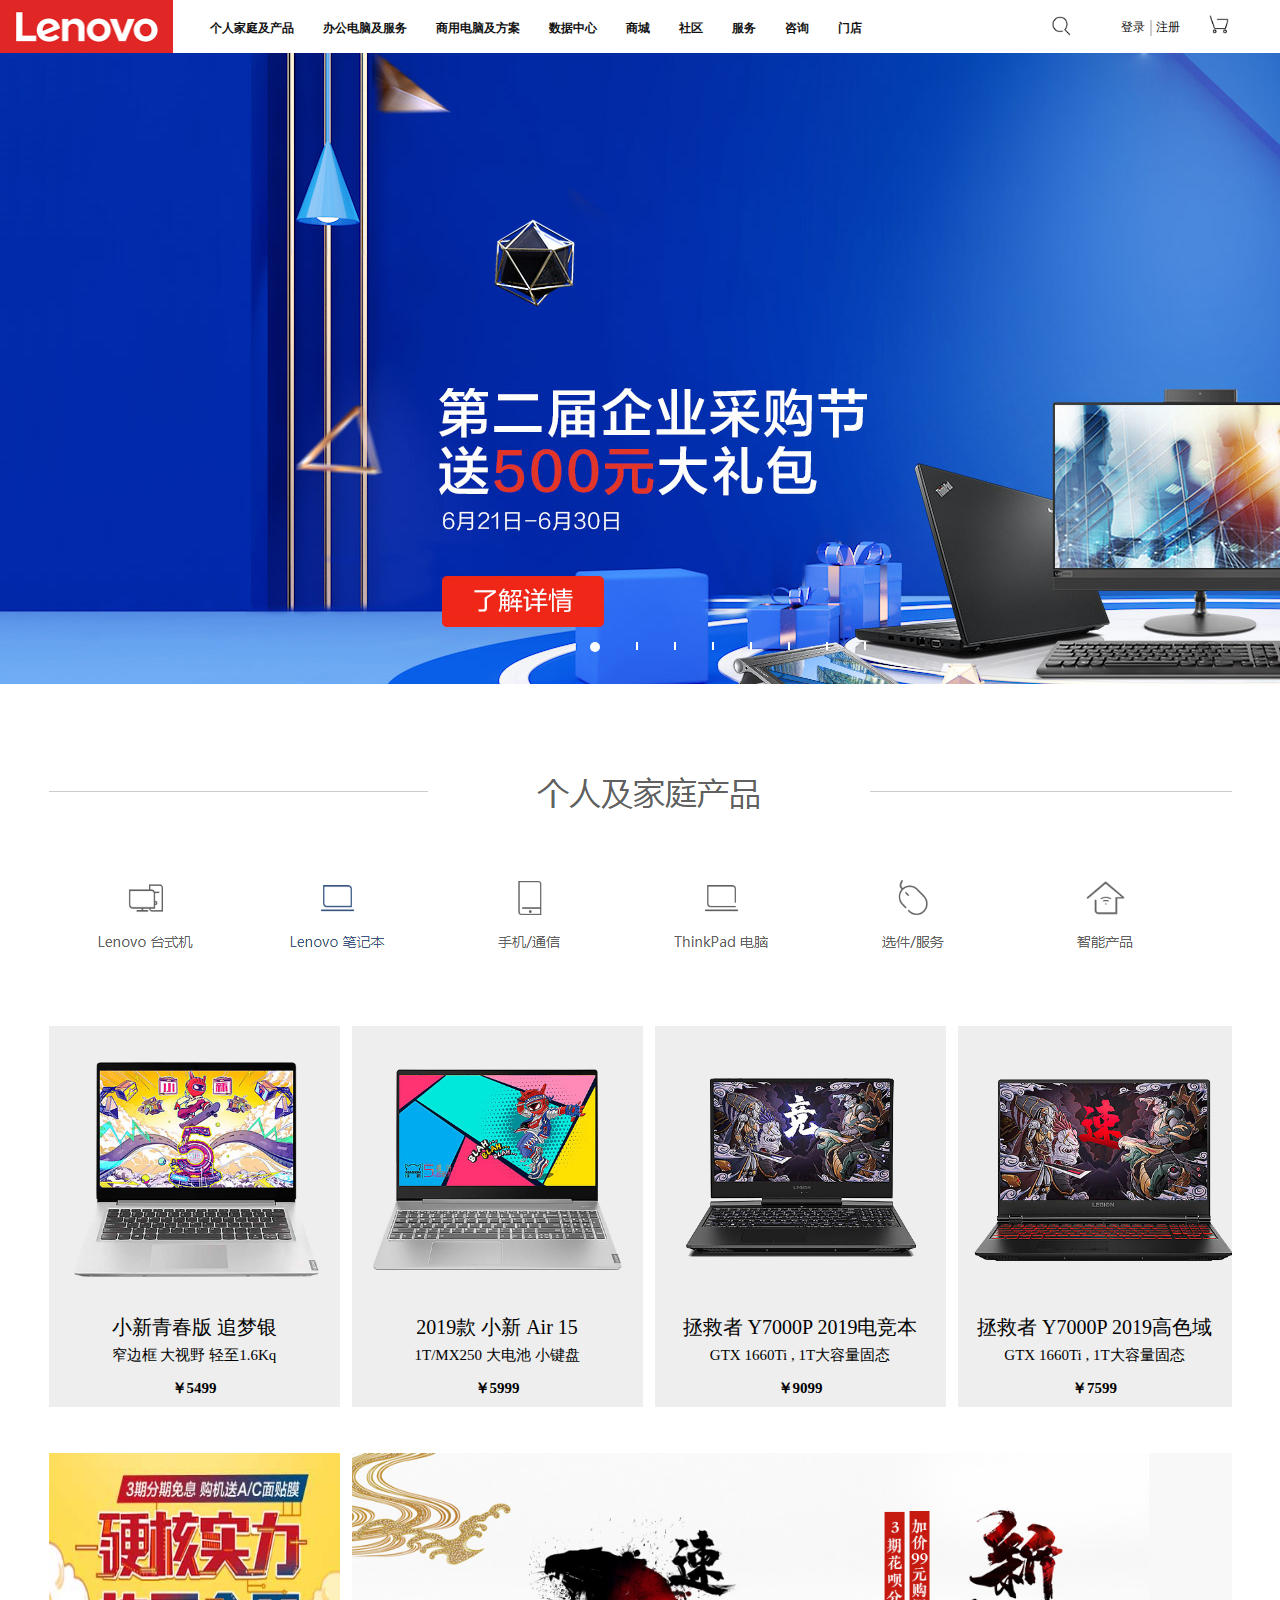
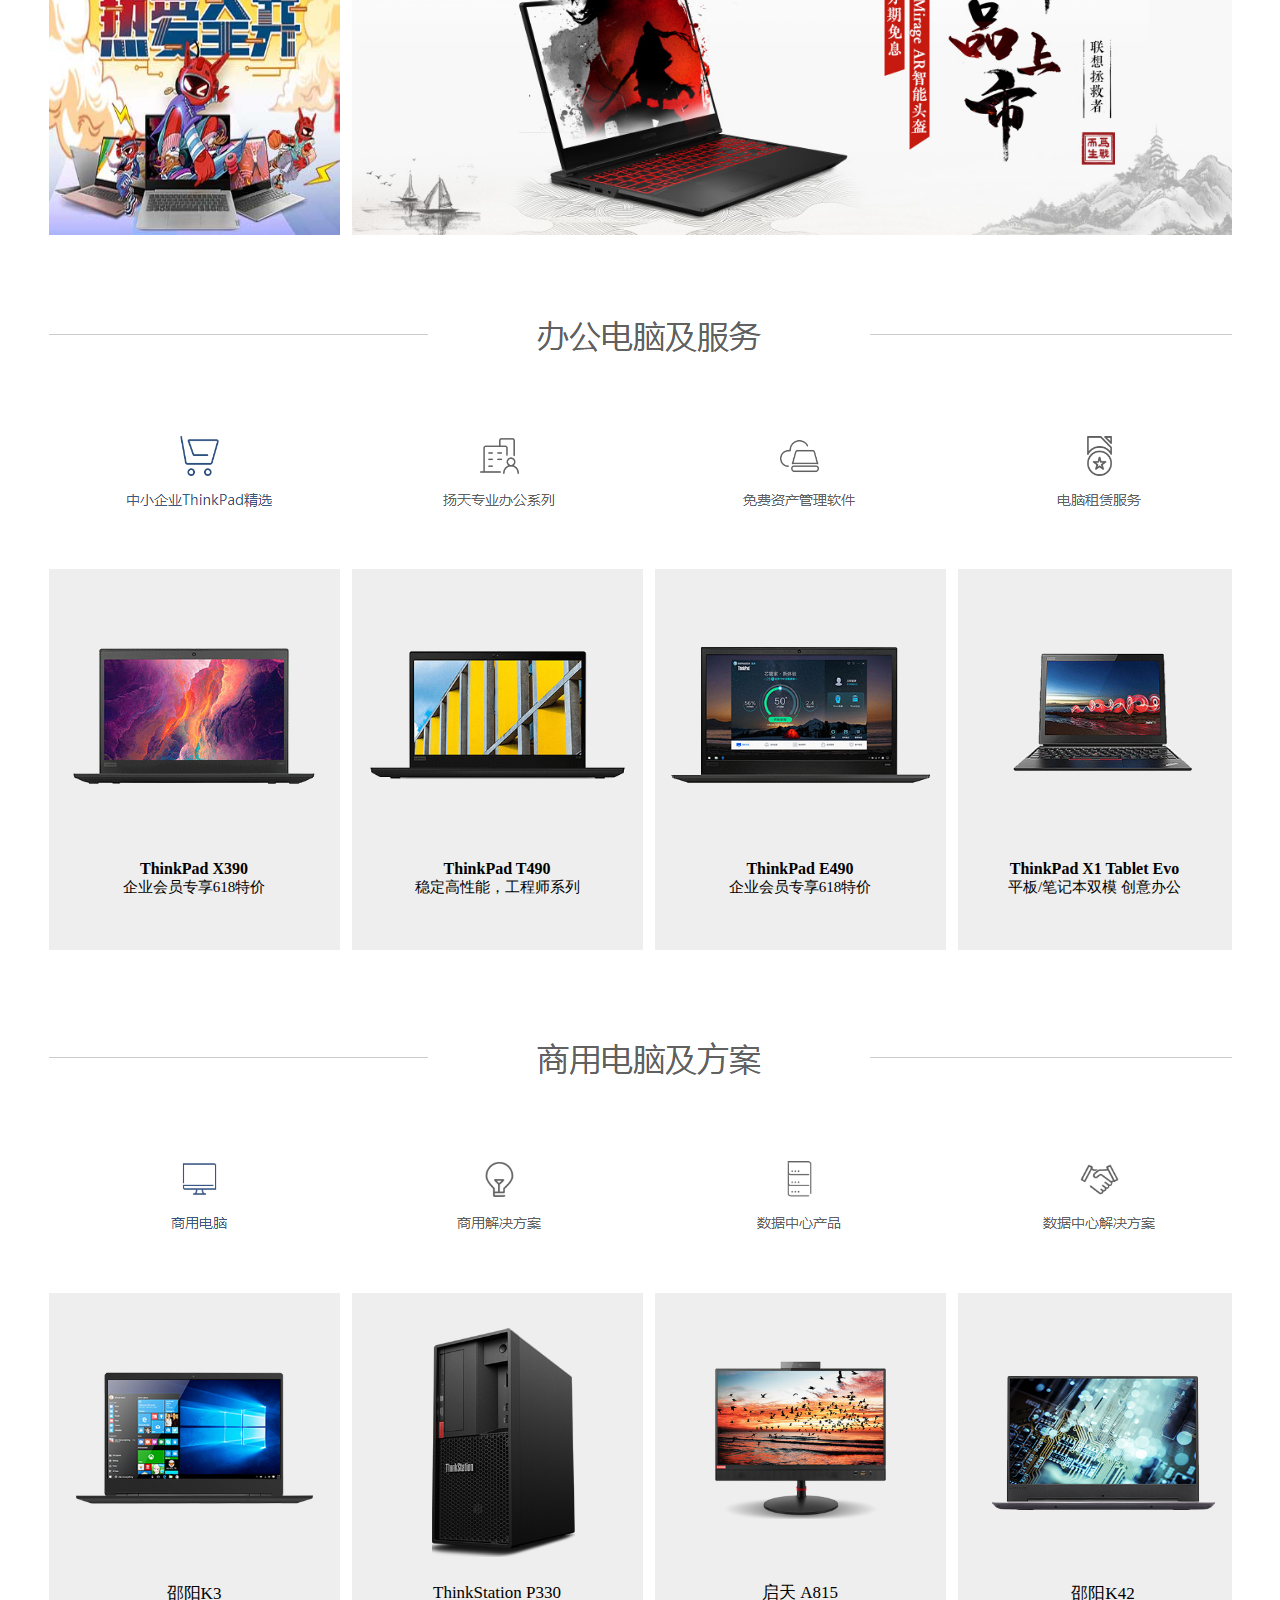
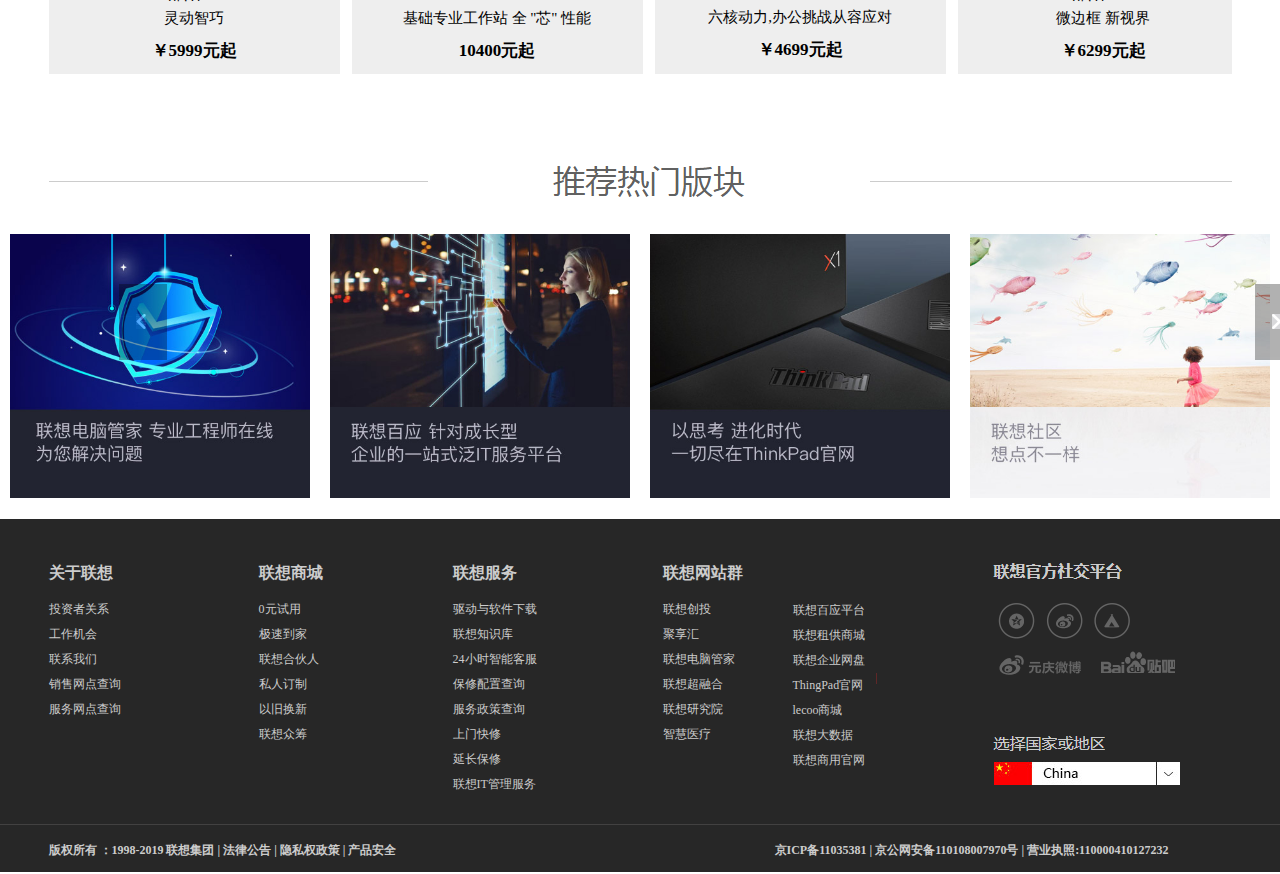
<file: index.html>
<!DOCTYPE html>
<html lang="en">
<head>
    <meta charset="UTF-8">
    <meta name="viewport" content="width=device-width, initial-scale=1.0">
    <meta http-equiv="X-UA-Compatible" content="ie=edge">
    <title>联不联想</title>
    <link rel="stylesheet" href="./css/index.css">
    <link rel="stylesheet" href="./css/reset.css">
    <script src="./js/jquery-3.4.1.min.js"></script>
    <script src="./js/animate3.js"></script>
</head>
<body>
        <!-- 导航 -->
    <div class="aa">
        <div id="nav">
            <div class="logo">
                <img src="./images/logo.png" alt="">
            </div>
            <ul class="ul1">
                <li class="li8"><a href="">个人家庭及产品</a>
                    <div class="conceal">
                            <p class="gr"><a href="">个人及家庭产品</a></p>
                            <p class="fa"><a href="">商用产品及方案</a></p>
                            <div class="conceal1">
                                    <div class="conceals">服务器</div>
                                    <div class="conceals">存储产品</div>
                                    <div class="conceals">网络设备</div>
                                    <div class="conceals">融合架构</div>
                                    <div class="conceals">服务器选件</div>
                            </div>
                            <div class="conceal2">
                                    <div class="conceals">预约保修</div>
                                    <div class="conceals">专家在线</div>
                                    <div class="conceals">资料下载</div>
                                    <div class="conceals">报修信息查询</div>
                                    <div class="conceals">服务网点查询</div>
                            </div>
                            

                    </div>
                </li>
                <li class="li8"><a href="">办公电脑及服务</a></li>
                <li class="li8"><a href="">商用电脑及方案</a></li>
                <li class="li8"><a href="">数据中心</a></li>
                <li class="li8"><a href="">商城</a></li>
                <li class="li8"><a href="">社区</a></li>
                <li class="li8"><a href="./serve.html">服务</a></li>
                <li class='li8'><a href="">咨询</a></li>
                <li><a href="">门店</a></li>
            </ul>
            <div class="navRight">
                <a href="">
                    <img src="./images/search.png" alt="" class="img1">
                </a>
                <ul class="ul2">
                    <li><a href="">登录</a></li>
                    <li><a href="">注册</a></li>
                </ul>
                <a href="">
                    <img src="./images/search2.png" alt="" class="img2">
                </a>
                
            </div>
        </div>
    </div>
    <!-- 大图 -->
    <div class="bb">
        <div class="banner"> 
            <ul>
                <li> 
                    <a href="">
                       <img src="./images/1.jpg" alt="">
                    </a>
                </li>
                <li> 
                    <a href="">
                        <img src="./images/2.jpg" alt="">
                    </a>
                </li>
                <li> 
                    <a href="">
                        <img src="./images/3.jpg" alt="">
                    </a>
                </li>
                <li> 
                    <a href="">
                        <img src="./images/4.jpg" alt="">
                    </a>
                </li>
                <li> 
                    <a href="">
                        <img src="./images/5.jpg" alt="">
                    </a>
                </li>
                <li> 
                    <a href="">
                        <img src="./images/6.jpg" alt="">
                    </a>
                </li>
                <li> 
                    <a href="">
                        <img src="./images/7.jpg" alt="">
                    </a>
                </li>
                <li> 
                    <a href="">
                        <img src="./images/8.jpg" alt="">
                    </a>
                </li>
                <li> 
                    <a href="">
                        <img src="./images/1.jpg" alt="">
                    </a>
                </li>              
            </ul>
            <div class="buttons">
                <div data-index=0 class="dot active"></div>
                <div data-index=1 class="dot"></div>
                <div data-index=2 class="dot"></div>
                <div data-index=3 class="dot"></div>
                <div data-index=4 class="dot"></div>
                <div data-index=5 class="dot"></div>
                <div data-index=6 class="dot"></div>
                <div data-index=7 class="dot"></div>
            </div>
        </div>
       
    </div>
    <div class="cc">
        <div class="banner1">
            <a href=""><img src="./images/jt.png" alt=""></a>
        </div>
    </div>
    <!-- 小新青春版 -->
    <div class="dd">
        <div class="content">
            <div class="content1">
                <dl>
                    <dt><img src="./images/dn1.png" alt=""></dt>
                    <dd>
                        <h3>小新青春版 追梦银</h3>
                        <h4>窄边框 大视野 轻至1.6Kq</h4>
                        <h5>￥5499</h5>
                    </dd>
                </dl>
            </div>
            <div class="content2">
                <dl>
                    <dt><img src="./images/dn2.png" alt=""></dt>
                    <dd>
                        <h3>2019款 小新 Air 15</h3>
                        <h4>1T/MX250 大电池 小键盘</h4>
                        <h5>￥5999</h5>
                    </dd>
                </dl>
            </div>
            <div class="content3">
                <dl>
                    <dt><img src="./images/dn3.png" alt=""></dt>
                    <dd>
                        <h3>拯救者 Y7000P 2019电竞本</h3>
                        <h4>GTX 1660Ti , 1T大容量固态</h4>
                        <h5>￥9099</h5>
                    </dd>
                </dl>
            </div>
            <div class="content4">
                <dl>
                    <dt><img src="./images/dn4.png" alt=""></dt>
                    <dd>
                        <h3>拯救者 Y7000P 2019高色域</h3>
                        <h4>GTX 1660Ti , 1T大容量固态</h4>
                        <h5>￥7599</h5>
                    </dd>
                </dl>
            </div>
        </div>
    </div>
        <!-- 笔记本 -->
    <div class="ee">
        <div class="photo">
            <div class="photo1">
                <img src="./images/banner2.png" alt="">
            </div>
            <div class="photo2">
                    <img src="./images/banner3.png" alt="">
            </div>
        </div>
    </div>
    <div class="ff">
            <div class="banner2">
                <img src="./images/bg.png" alt="">
            </div>
        </div>
        <!-- 企业会员 -->
        <div class="gg">
            <div class="wrap">
                <div class="wrap1">
                    <dl>
                        <dt><img src="./images/wrap1.png" alt=""></dt>
                        <dd>
                            <h4>ThinkPad X390</h4>
                            <h5>企业会员专享618特价</h5>
                        </dd>
                    </dl>
                </div>
                <div class="wrap2">
                    <dl>
                        <dt> <dt><img src="./images/wrap2.png" alt=""></dt></dt>
                        <dd>
                            <h4>ThinkPad T490</h4>
                            <h5>稳定高性能，工程师系列</h5>
                        </dd>
                    </dl>
                </div>
                <div class="wrap3">
                    <dl>
                        <dt> <dt><img src="./images/wrap3.png" alt=""></dt></dt>
                        <dd>
                            <h4>ThinkPad E490</h4>
                            <h5>企业会员专享618特价</h5>
                        </dd>
                    </dl>
                </div>
                <div class="wrap4">
                    <dl>
                        <dt> <dt><img src="./images/wrap4.png" alt=""></dt></dt>
                        <dd>
                            <h4>ThinkPad X1 Tablet Evo</h4>
                            <h5>平板/笔记本双模 创意办公</h5>
                        </dd>
                    </dl>
                </div>
            </div>
        </div>
        <div class="hh">
                <div class="banner3">
                    <img src="./images/sy.png" alt="">
                </div>
            </div>
            <!-- 商用电脑 -->
            <div class="jj">
                <div class="computer">
                    <div class="computer1">
                        <dl>
                            <dt><img src="./images/computer1.png" alt=""></dt>
                            <dd>
                                <h3>邵阳K3</h3>
                                <h4>灵动智巧</h4>
                                <h5>￥5999元起</h5>
                            </dd>
                        </dl>
                    </div>
                    <div class="computer2">
                        <dl>
                            <dt><img src="./images/computer2.png" alt=""></dt>
                            <dd>
                                <h3>ThinkStation P330</h3>
                                <h4>基础专业工作站 全 "芯" 性能</h4>
                                <h5>10400元起</h5>
                            </dd>
                        </dl>
                    </div>
                    <div class="computer3">
                        <dl>
                            <dt><img src="./images/computer3.png" alt=""></dt>
                            <dd>
                                <h3>启天 A815</h3>
                                <h4>六核动力,办公挑战从容应对</h4>
                                <h5>￥4699元起</h5>
                            </dd>
                        </dl>
                    </div>
                    <div class="computer4">
                        <dl>
                            <dt><img src="./images/computer4.png" alt=""></dt>
                            <dd>
                                <h3>邵阳K42</h3>
                                <h4>微边框 新视界</h4>
                                <h5>￥6299元起</h5>
                            </dd>
                        </dl>
                    </div>
                </div>
            </div>
            <div class="tj">
                <div class="banner4">
                    <img src="./images/tj.png" alt="">
                </div>
            </div>
           
            <div class="photos">
                <ul class="ul-1">
                      <li><img src="./images/11.jpg" alt=""></li>
                      <li><img src="./images/22.jpg" alt=""></li>
                      <li><img src="./images/33.jpg" alt=""></li>
                      <li><img src="./images/44.jpg" alt=""></li>
                      <li><img src="./images/55.jpg" alt=""></li>
                      <li><img src="./images/66.png" alt=""></li>
                      <li><img src="./images/77.jpg" alt=""></li>
                </ul>
                <div class="btnLeft">
                    <img src="./images/sanjiao.png" alt="">
                </div>
                <div class="btnRight">
                    <img src="./images/sanjiao2.png" alt="">
                </div>

            </div>
            <!-- 页尾 -->
            <div class="footer">
                <div class="footers">
                    <div class="footer1">
                        <div class="box1">
                            <a href="" class="a1">
                                <h5>关于联想</h5>
                                <p>投资者关系<br>
                                    工作机会<br>
                                    联系我们<br>
                                    销售网点查询<br>
                                    服务网点查询<br>  
                                </p>
                            </a>
                        </div>
                        <div class="box2">
                            <a href="" class="a1">
                                <h5>联想商城</h5>
                                <p>0元试用<br>
                                    极速到家<br>
                                    联想合伙人<br>
                                    私人订制<br>
                                    以旧换新<br>
                                    联想众筹<br>  
                                </p>
                            </a>
                        </div>
                        <div class="box3">
                            <a href="" class="a1">
                                <h5>联想服务</h5>
                                <p>驱动与软件下载<br>
                                    联想知识库<br>
                                    24小时智能客服<br>
                                    保修配置查询<br>
                                    服务政策查询<br>
                                    上门快修<br>
                                    延长保修<br>
                                    联想IT管理服务<br>  
                                </p>
                            </a>
                        </div>
                        <div class="box4">
                            <a href="" class="a1">
                                <h5>联想网站群</h5>
                                <p>联想创投<br>
                                    聚享汇<br>
                                    联想电脑管家<br>
                                    联想超融合<br>
                                    联想研究院<br>
                                    智慧医疗<br>  
                                </p>
                            </a>
                        </div>
                        <div class="box5">
                                <a href="" class="a1">
                                        <p>联想百应平台<br>
                                            联想租供商城<br>
                                            联想企业网盘<br>
                                            ThingPad官网<br>
                                            lecoo商城<br>
                                            联想大数据<br>
                                            联想商用官网<br>  
                                        </p>
                                    </a>
                        </div>
                    </div>
                    <div class="footer2">
                        <img src="./images/lx.png" alt="">
                    </div>
                </div>
            </div>
            <div class="kk">
                <div class="end">
                    <div class="end1">
                        <span>版权所有 ：1998-2019 联想集团 | 法律公告 | 隐私权政策 | 产品安全</span>
                    </div>
                    <div class="end2">
                        <span>京ICP备11035381 | 京公网安备110108007970号 | 营业执照:110000410127232</span>
                    </div>
                </div>
            </div>
            <script>
                var index = 0;
                var timer;
                var boxEle = _('.bb .banner ul');
                var dots = __('.buttons .dot');
                console.log(dots);
                var play = () => {
                    index++
                    if (index > 8) {
                        index = 1;
                        boxEle.style.left = 0;
                    }

                    animate(boxEle, { left: index * -1920 }, () => {
                        setTimeout(play, 1000);
                    });
                    var i = 0,
                    l = dots.length;
                    for (; i < l; i++) {
                        removeClass(dots[i], 'active');
                    }
                    addClass(dots[index % 8], 'active');
                };
                timer = setTimeout(play, 1000);
                boxEle.onmouseover=function(){
                    clearTimeout(timer);
                }
                // let i=0,
                // l=dots.length;
                // for(;i<l;i++){
                //     dots[i].onclick=function(){
                //         for(var j = 0, len = dots.length; j < l; j++){
                //             dots[j].classList.remove('active');
                //         }
                //         this.classList.add('active');
                //         var index = this.dataset.index;
                //         var target = index * -1920;
                //         console.log(target);
                //         animate(boxEle,{left:  target});
                       
                //     }
                // };

               
                var li = __('.aa #nav .ul1 li')[0];
                var conceal = _('.conceal');
                var conceal1 = _('.conceal1');
                var conceal2 = _('.conceal2');
                li.onmouseover=function(){
                    conceal.style.display='block';
                    conceal.style.position='fixed';
                };
                li.onmouseout=function(){
                    conceal.style.display='none';
                };
                var gr = _('#nav .ul1 li .conceal .gr');
                var fa = _('#nav .ul1 li .conceal .fa');
                gr.onmouseover=function(){
                    conceal1.style.display='block';
                    conceal2.style.display='none';
                };
                fa.onmouseover=function(){
                    conceal1.style.display='none';
                    conceal2.style.display='block';
                };
                var ul=_('.photos .ul-1');
                var btnLeft = _('.photos .btnLeft');
                var btnRight = _('.photos .btnRight');
                var photo = _('.photos');
            btnLeft.onclick=function(){
                var step=parseInt(getComputedStyle(ul).left);
                if(step < 0){
                    step +=150;
                    ul.style.left=step+'px';   
                }
                          
            };
            btnRight.onclick=function(){
                var step = parseInt(getComputedStyle(ul).left);
                var a = parseInt(getComputedStyle(ul).width);
                var b = parseInt(getComputedStyle(photo).width);
                if(step > -800){
                    step +=-150;
                    ul.style.left=step+'px';
                };
            };
            </script>
            
</body>
</html>
</file>
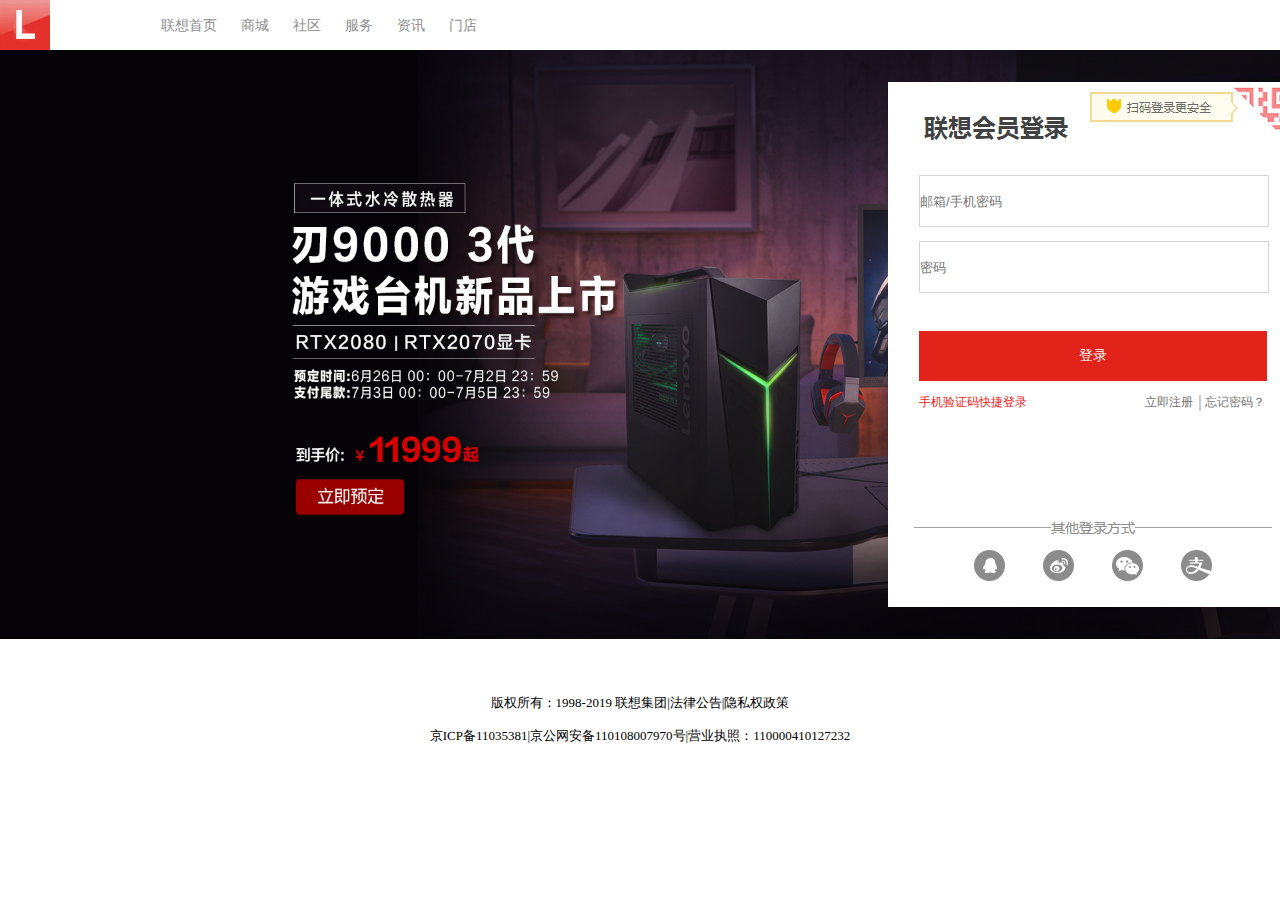
<file: login.html>
<!DOCTYPE html>
<html lang="en">
<head>
    <meta charset="UTF-8">
    <meta name="viewport" content="width=device-width, initial-scale=1.0">
    <meta http-equiv="X-UA-Compatible" content="ie=edge">
    <title>登录</title>
    <link rel="stylesheet" href="./css/login.css">
    <link rel="stylesheet" href="./css/reset.css">
</head>
<body>
     <!-- 头部 -->
     <div class="aa">
        <div class="header">
            <div class="logo">
                <a href="./index.html">
                    <img src="./images/logo2.png" alt="">
                </a>
            </div>
            <div class="header1">
                <li><a href="">联想首页</a></li>
                <li><a href="">商城</a></li>
                <li><a href="">社区</a></li>
                <li><a href="">服务</a></li>
                <li><a href="">资讯</a></li>
                <li><a href="">门店</a></li>
            </div>
            <div class="header2">
                <img src="./images/logo1.png" alt="">
            </div>
        </div>
    </div>
    <!-- 登录+大图 -->
    <div class="login">
        <div class="banner">
           <a href="">
               <img src="./images/3.jpg" alt="">
           </a>
        </div>
        <div class="login-lu">
            <div class="photo">
                <img src="./images/login.png" alt="">
            </div>
            <div class="users">
                <input type="text" required placeholder="邮箱/手机密码">
            </div>
            <div class="psd">
                <input type="password" required placeholder="密码">
            </div>
            <a href="" class="submit">登录</a>
            <div class="login-k">
                <a href="" class="a1">手机验证码快捷登录</a>
                <div class="box">
                    <p class="p1">
                        <a href="">立即注册</a>
                    </p>
                    <p class="p2">
                        <a href="">忘记密码？</a>
                    </p>
                </div>
            </div>
            <div class="other">
                    <img src="./images/other.png" alt="">
            </div>
        </div>
    </div>
    <!-- 页脚 -->
    <div class="footer">
            <h3>版权所有：1998-2019 联想集团|法律公告|隐私权政策</h3>
            <h4>京ICP备11035381|京公网安备110108007970号|营业执照：110000410127232</h4>
    </div>
    
</body>
</html>
</file>
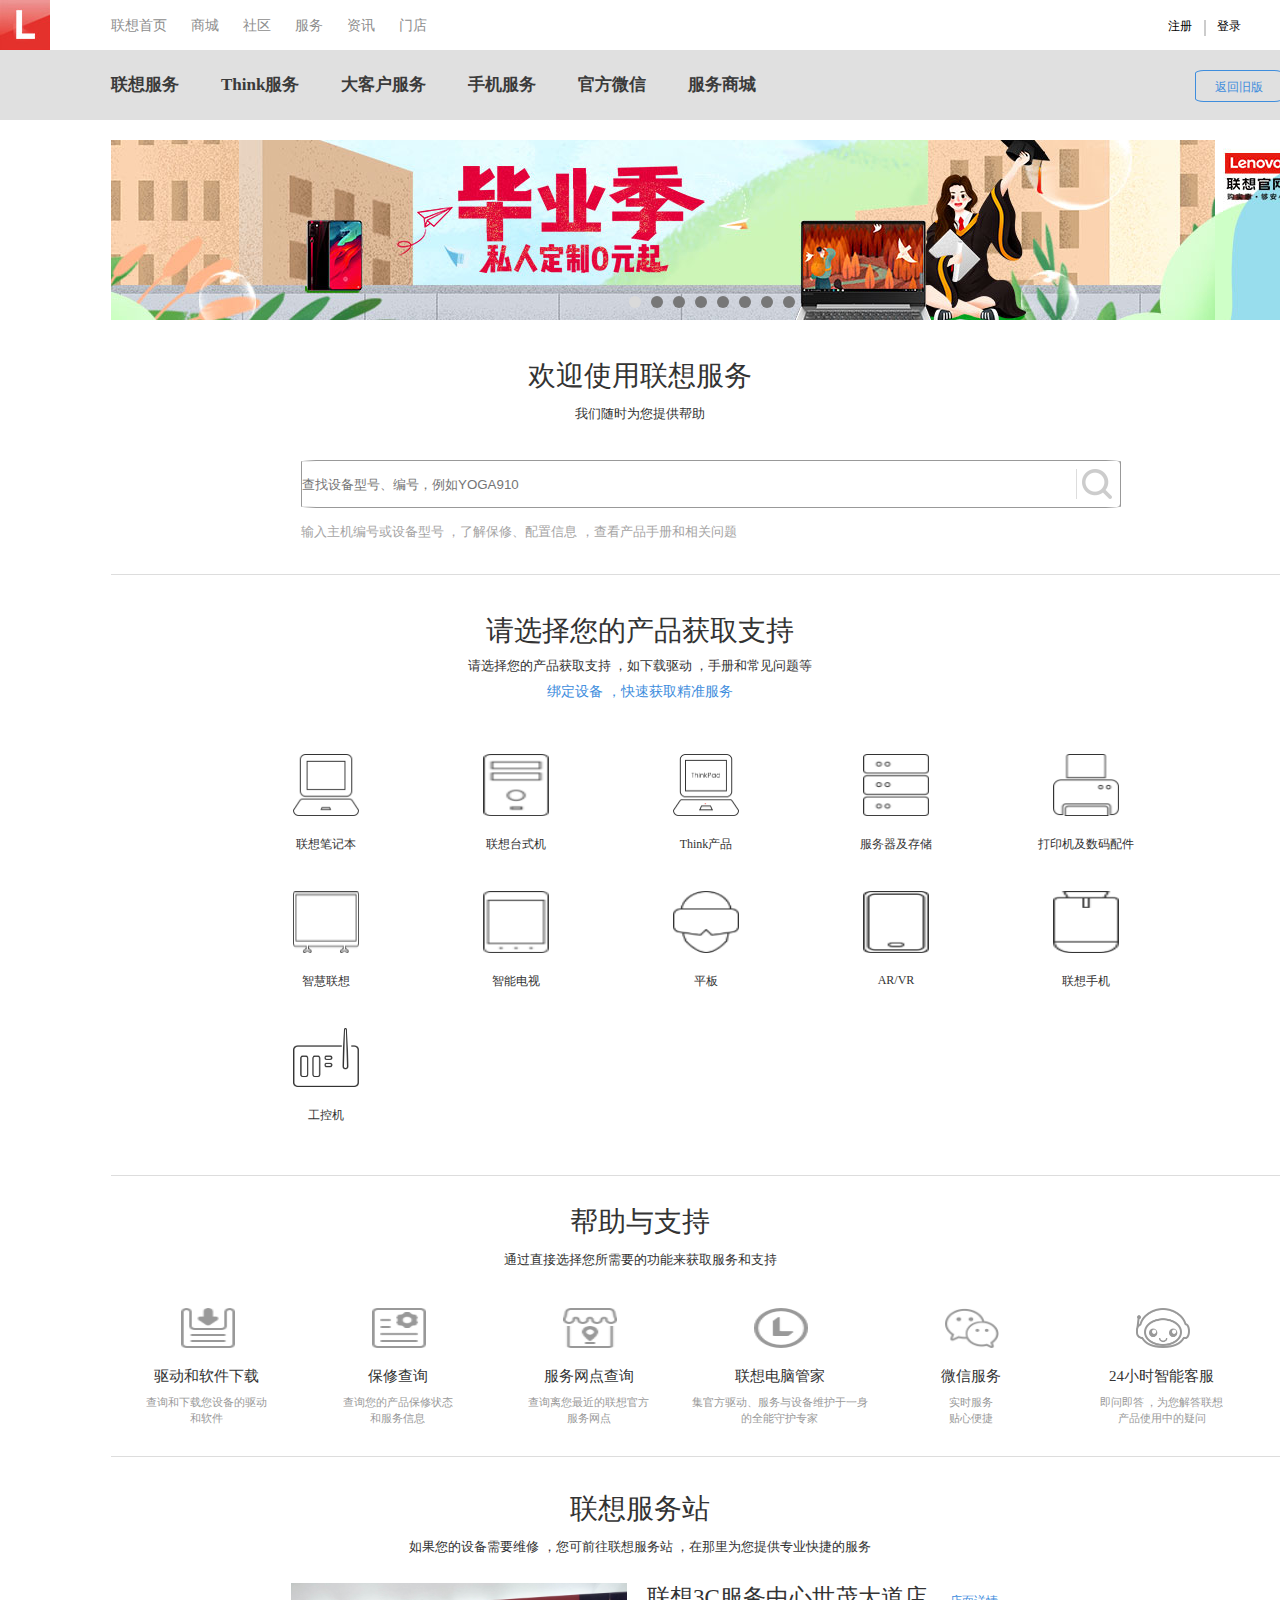
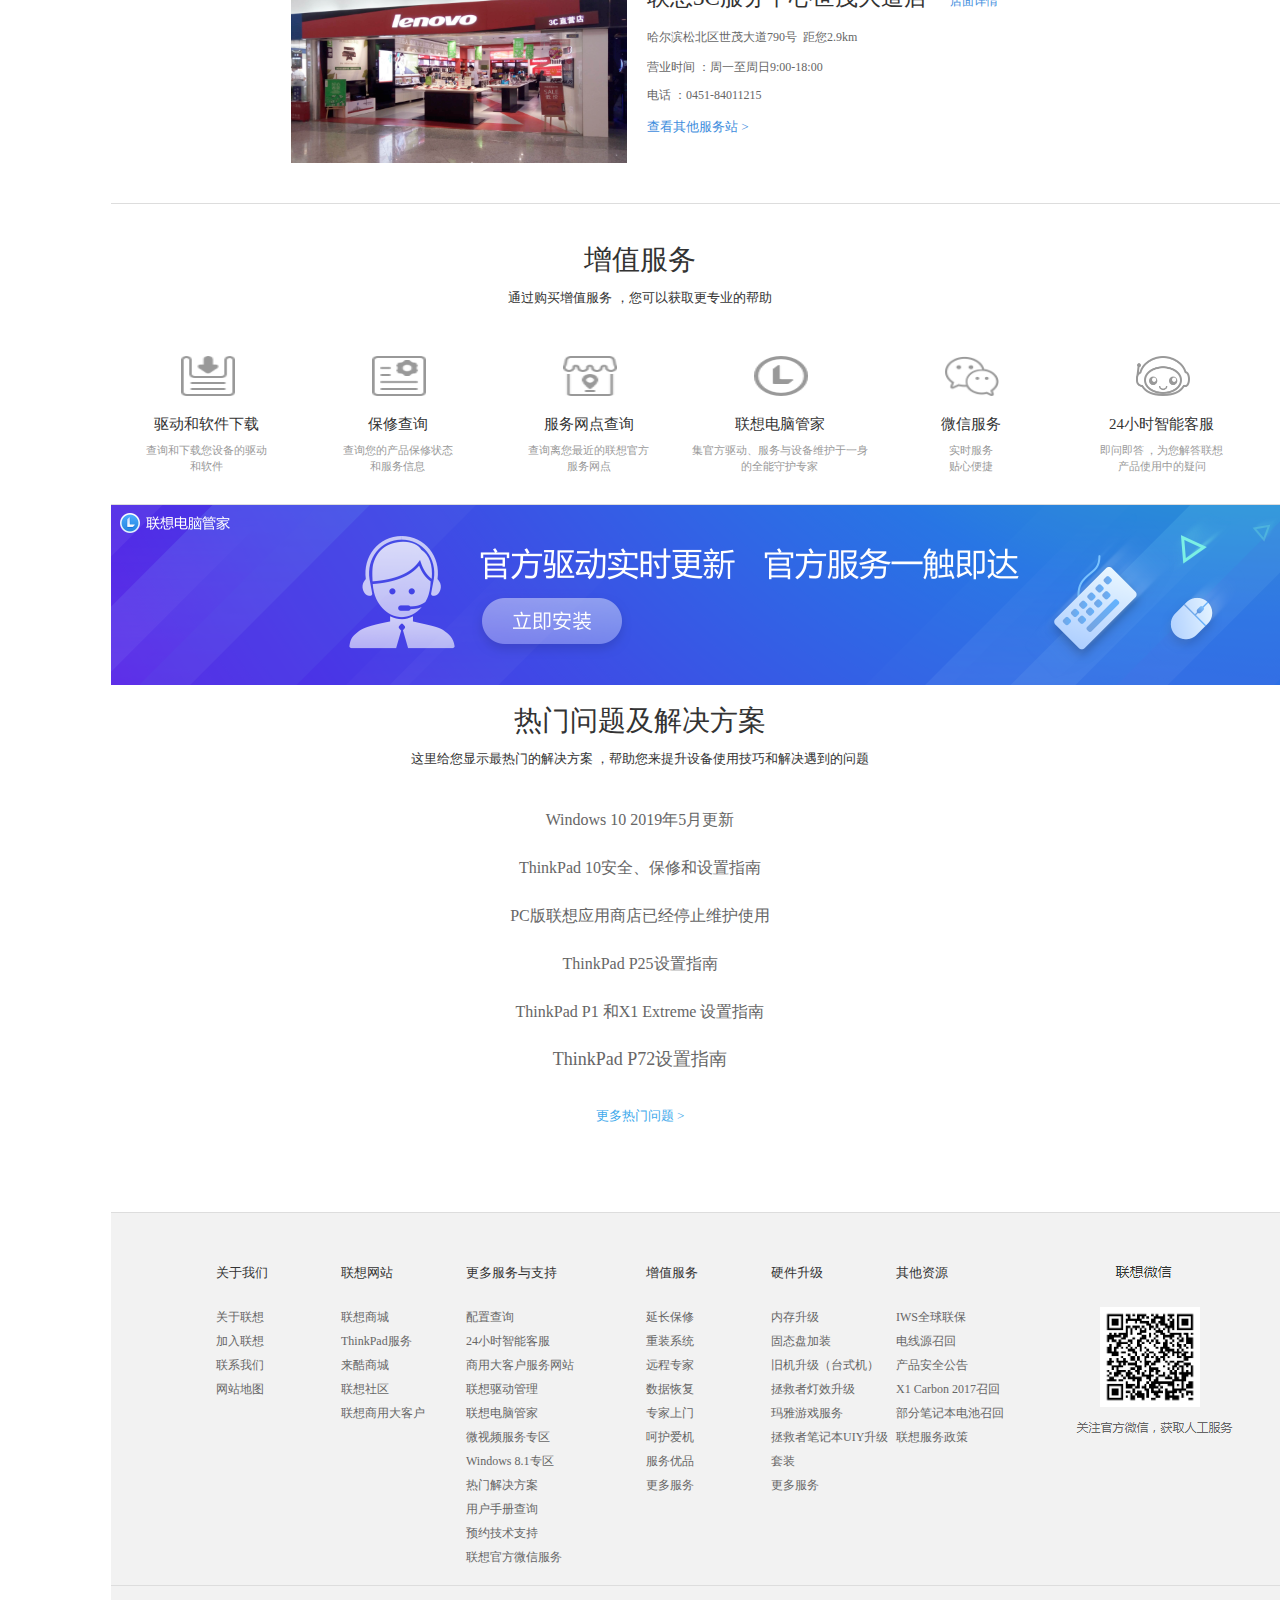
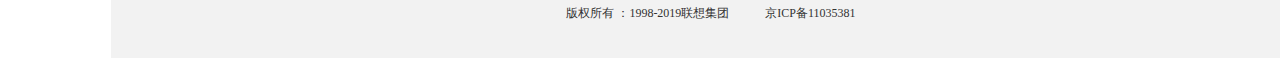
<file: serve.html>
<!DOCTYPE html>
<html lang="en">
<head>
    <meta charset="UTF-8">
    <meta name="viewport" content="width=device-width, initial-scale=1.0">
    <meta http-equiv="X-UA-Compatible" content="ie=edge">
    <title>联想售后服务</title>
    <link rel="stylesheet" href="./css/serve.css">
    <link rel="stylesheet" href="./css/reset.css">
    <script src="./js/animate3.js"></script>
</head>
<body>
    <!-- 头部 -->
    <div class="aa">
        <div class="header">
                    <div class="logo">
                        <a href="./index.html">
                                <img src="./images/logo2.png" alt="">
                        </a>
                    </div>
                    <div class="header1">
                        <li><a href="">联想首页</a></li>
                        <li><a href="">商城</a></li>
                        <li><a href="">社区</a></li>
                        <li><a href="">服务</a></li>
                        <li><a href="">资讯</a></li>
                        <li><a href="">门店</a></li>
                    </div>
                    <div class="header2">
                        <li><a href="">注册</a></li>
                        <li><a href="">登录</a></li>
                        <img src="./images/logo1.png" alt="">
                    </div>
        </div>
    </div>
    <!-- 导航 -->
    <div class="bb">
        <div class="nav">
            <div class="navLeft">
                <li><a href="">联想服务</a></li>
                <li><a href="">Think服务</a></li>
                <li><a href="">大客户服务</a></li>
                <li><a href="">手机服务</a></li>
                <li><a href="">官方微信</a></li>
                <li><a href="">服务商城</a></li>
            </div>
            <div class="navRight">
                <h4>
                    <a href="">返回旧版</a>
                </h4>
            </div>
        </div>
    </div>
 
    <!-- 轮播图 -->
    <div class="cc">
        <div class="banner">
            <ul class="list">
                <li>
                    <a href="">
                        <img src="./images/s1.jpg" alt="">
                    </a>
                </li>
                <li>
                    <a href="">
                        <img src="./images/s2.jpg" alt="">
                    </a>
                </li>
                <li>
                    <a href="">
                        <img src="./images/s3.jpg" alt="">
                    </a>
                </li>
                <li>
                    <a href="">
                        <img src="./images/s4.jpg" alt="">
                    </a>
                </li>
                <li>
                    <a href="">
                        <img src="./images/s5.jpg" alt="">
                    </a>
                </li>
                <li>
                    <a href="">
                        <img src="./images/s6.jpg" alt="">
                    </a>
                </li>
                <li>
                    <a href="">
                        <img src="./images/s7.jpg" alt="">
                    </a>
                </li>
                <li>
                    <a href="">
                        <img src="./images/s8.jpg" alt="">
                    </a>
                </li>
                <li>
                    <a href="">
                        <img src="./images/s1.jpg" alt="">
                    </a>
                </li>
            </ul>
            <div class="buttons">
                    <div data-index=0 class="dot active"></div>
                    <div data-index=1 class="dot"></div>
                    <div data-index=2 class="dot"></div>
                    <div data-index=3 class="dot"></div>
                    <div data-index=4 class="dot"></div>
                    <div data-index=5 class="dot"></div>
                    <div data-index=6 class="dot"></div>
                    <div data-index=7 class="dot"></div>
                </div>
        </div>
    </div>
    <!-- 欢迎使用联想服务 -->
    <div class="dd">
            <h2>欢迎使用联想服务</h2>
            <span>我们随时为您提供帮助</span>
    </div>
    <div class="int">
        <div class="int1">
                <input type="text" placeholder="查找设备型号、编号，例如YOGA910">
                <a href=""><img src="./images/ssk.png" alt=""></a>
        </div>
        <div class="int2">
                <h3>
                    输入主机编号或设备型号 ，了解保修、配置信息 ，查看产品手册和相关问题
                </h3>
        </div>
    </div>
    <!-- 请选择您的产品获取支持 -->
    <div class="ee">
        <h2>请选择您的产品获取支持</h2>
        <h3>请选择您的产品获取支持 ，如下载驱动 ，手册和常见问题等</h3>
        <h4>
            <a href="">绑定设备 ，快速获取精准服务</a>
        </h4>
    </div>
    <!-- 盒子组合 -->
    <div class="ff">
        <div class="photo1">
            <dl>
                <a href="">
                    <dt>
                        <img src="./images/content1.png" alt="">
                    </dt>
                    <dd>联想笔记本</dd>
                </a>
            </dl>
            <dl>
                <a href="">
                    <dt>
                        <img src="./images/content2.png" alt="">
                    </dt>
                    <dd>联想台式机</dd>
                </a>
            </dl>
            <dl>
                <a href="">
                    <dt>
                        <img src="./images/content3.png" alt="">
                    </dt>
                    <dd>Think产品</dd>
                </a>
            </dl>
            <dl>
                <a href="">
                    <dt>
                        <img src="./images/content4.png" alt="">
                    </dt>
                    <dd>服务器及存储</dd>
                </a>
            </dl>
            <dl>
                <a href="">
                    <dt>
                        <img src="./images/content5.png" alt="">
                    </dt>
                    <dd>打印机及数码配件</dd>
                </a>
            </dl>

        </div>
        <div class="photo2">

                <dl>
                    <a href="">
                        <dt>
                            <img src="./images/content6.png" alt="">
                        </dt>
                        <dd>智慧联想</dd>
                    </a>
                </dl>
                <dl>
                    <a href="">
                        <dt>
                            <img src="./images/content7.png" alt="">
                        </dt>
                        <dd>智能电视</dd>
                    </a>
                </dl>
                <dl>
                    <a href="">
                        <dt>
                            <img src="./images/content8.png" alt="">
                        </dt>
                        <dd>平板</dd>
                    </a>
                </dl>
                <dl>
                    <a href="">
                        <dt>
                            <img src="./images/content9.png" alt="">
                        </dt>
                        <dd>AR/VR</dd>
                    </a>
                </dl>
                <dl>
                    <a href="">
                        <dt>
                            <img src="./images/content10.png" alt="">
                        </dt>
                        <dd>联想手机</dd>
                    </a>
                </dl>

        </div>
        <div class="photo3">
                <dl>
                    <a href="">
                        <dt>
                            <img src="./images/content11.png" alt="">
                        </dt>
                        <dd>工控机</dd>
                    </a>
                </dl>
        </div>
    </div>
    <!-- 帮助与支持 -->
    <div class="gg">
        <h2>帮助与支持</h2>
        <span>通过直接选择您所需要的功能来获取服务和支持</span>
    </div>
    <div class="hh">
        <div class="wrap">
            <a href="">
                <img src="./images/wrap-1.png" alt="">
                <h3>驱动和软件下载</h3>
                <h4>查询和下载您设备的驱动</h4>
                <h5>和软件</h5>
            </a>
        </div>
        <div class="wrap">
            <a href="">
                <img src="./images/wrap-2.png" alt="">
                <h3>保修查询</h3>
                <h4>查询您的产品保修状态</h4>
                <h5>和服务信息</h5>
            </a>
        </div>
        <div class="wrap">
            <a href="">
                <img src="./images/wrap-3.png" alt="">
                <h3>服务网点查询</h3>
                <h4>查询离您最近的联想官方</h4>
                <h5>服务网点</h5>
            </a>
        </div>
        <div class="wrap">
            <a href="">
                <img src="./images/wrap-4.png" alt="">
                <h3>联想电脑管家</h3>
                <h4>集官方驱动、服务与设备维护于一身</h4>
                <h5>的全能守护专家</h5>
            </a>
        </div>
        <div class="wrap">
            <a href="">
                <img src="./images/wrap-5.png" alt="">
                <h3>微信服务</h3>
                <h4>实时服务</h4>
                <h5>贴心便捷</h5>
            </a>
        </div>
        <div class="wrap">
            <a href="">
                <img src="./images/wrap-6.png" alt="">
                <h3>24小时智能客服</h3>
                <h4>即问即答 ，为您解答联想</h4>
                <h5>产品使用中的疑问</h5>
            </a>
        </div>
    </div>
    <!-- 联想服务站 -->
    <div class="ii">
        <h2>联想服务站</h2>
        <span>如果您的设备需要维修 ，您可前往联想服务站 ，在那里为您提供专业快捷的服务</span>
    </div>
    <div class="jj">
        <div class="count1">
            <img src="./images/count.png" alt="">
        </div>
        <div class="count2">
            <h2>
                联想3C服务中心世茂大道店 &nbsp;&nbsp;
                <a href="">店面详情</a>
            </h2>
            <h3>哈尔滨松北区世茂大道790号 &nbsp;距您2.9km</h3>
            <h4>营业时间 ：周一至周日9:00-18:00</h4>
            <h5>电话 ：0451-84011215</h5>
            <h6>
                <a href="">查看其他服务站 ></a>
            </h6>    
        </div>
    </div>
    <!-- 增值服务 -->
    <div class="kk">
        <h2>增值服务</h2>
        <span>通过购买增值服务 ，您可以获取更专业的帮助</span>
    </div>
    <!-- 远程服务 -->
    <div class="hh">
        <div class="wrap">
            <a href="">
                <img src="./images/wrap-1.png" alt="">
                <h3>驱动和软件下载</h3>
                <h4>查询和下载您设备的驱动</h4>
                <h5>和软件</h5>
            </a>
        </div>
        <div class="wrap">
            <a href="">
                <img src="./images/wrap-2.png" alt="">
                <h3>保修查询</h3>
                <h4>查询您的产品保修状态</h4>
                <h5>和服务信息</h5>
            </a>
        </div>
        <div class="wrap">
            <a href="">
                <img src="./images/wrap-3.png" alt="">
                <h3>服务网点查询</h3>
                <h4>查询离您最近的联想官方</h4>
                <h5>服务网点</h5>
            </a>
        </div>
        <div class="wrap">
            <a href="">
                <img src="./images/wrap-4.png" alt="">
                <h3>联想电脑管家</h3>
                <h4>集官方驱动、服务与设备维护于一身</h4>
                <h5>的全能守护专家</h5>
            </a>
        </div>
        <div class="wrap">
            <a href="">
                <img src="./images/wrap-5.png" alt="">
                <h3>微信服务</h3>
                <h4>实时服务</h4>
                <h5>贴心便捷</h5>
            </a>
        </div>
        <div class="wrap">
            <a href="">
                <img src="./images/wrap-6.png" alt="">
                <h3>24小时智能客服</h3>
                <h4>即问即答 ，为您解答联想</h4>
                <h5>产品使用中的疑问</h5>
            </a>
        </div>
    </div>
    <div class="banner1">
        <a href="">
            <img src="./images/banner1.png" alt="">
        </a>
    </div>
    <!-- 热门问题及解决方案 -->
    <div class="ll">
        <h2>热门问题及解决方案</h2>
        <span>这里给您显示最热门的解决方案 ，帮助您来提升设备使用技巧和解决遇到的问题</span>
    </div>
    <!-- Window 10 -->
    <div class="mm">
        <a href="">
            <h2>Windows 10 2019年5月更新</h2>
            <h3>ThinkPad 10安全、保修和设置指南</h3>
            <h4>PC版联想应用商店已经停止维护使用</h4> 
            <h5>ThinkPad P25设置指南</h5>
            <h6>ThinkPad P1 和X1 Extreme 设置指南</h6>
            <span>ThinkPad P72设置指南</span>
        </a>
        <p>
            <a href="">更多热门问题 ></a>
        </p>
    </div>
    <!-- 页脚 -->
    <div class="footer">
        <div class="footer1">
            <h5>关于我们</h5>
            <a href="">
                <p>
                    关于联想<br>
                    加入联想<br>
                    联系我们<br>
                    网站地图<br>

                </p>
            </a>
        </div>
        <div class="footer2">
            <h5>联想网站</h5>
            <a href="">
                <p>
                    联想商城<br>
                    ThinkPad服务<br>
                    来酷商城<br>
                    联想社区<br>
                    联想商用大客户<br>
                </p>
            </a>
        </div>
        <div class="footer3">
            <h5>更多服务与支持</h5>
            <a href="">
                <p>
                    配置查询<br>
                    24小时智能客服<br>
                    商用大客户服务网站<br>
                    联想驱动管理<br>
                    联想电脑管家<br>
                    微视频服务专区<br>
                    Windows 8.1专区<br>
                    热门解决方案<br>
                    用户手册查询<br>
                    预约技术支持<br>
                    联想官方微信服务<br>
                </p>
            </a>
        </div>
        <div class="footer4">
            <h5>增值服务</h5>
            <a href="">
                <p>
                    延长保修<br>
                    重装系统<br>
                    远程专家<br>
                    数据恢复<br>
                    专家上门<br>
                    呵护爱机<br>
                    服务优品<br>
                    更多服务<br>
                </p>
            </a>
        </div>
        <div class="footer5">
            <h5>硬件升级</h5>
            <a href="">
                <p>
                    内存升级<br>
                    固态盘加装<br>
                    旧机升级（台式机）<br>
                    拯救者灯效升级<br>
                    玛雅游戏服务<br>
                    拯救者笔记本UIY升级套装<br>
                    更多服务<br>
                </p>
            </a>
        </div>
        <div class="footer6">
            <h5>其他资源</h5>
            <a href="">
                <p>
                    IWS全球联保<br>
                    电线源召回<br>
                    产品安全公告<br>
                    X1 Carbon 2017召回<br>
                    部分笔记本电池召回<br>
                    联想服务政策<br>
                </p>
            </a>
        </div>
        <div class="footer7">
            <img src="./images/footer.png" alt="">
        </div>
    </div>
    <div class="end">
        <h6>版权所有 ：1998-2019联想集团 &nbsp;&nbsp;&nbsp;&nbsp;&nbsp;&nbsp;&nbsp;&nbsp;&nbsp;&nbsp;&nbsp;京ICP备11035381</h6>
    </div>


    <script>
            var index = 0;
            var timer;
            var boxEle = _('.cc .banner .list');
            var dots = __('.buttons .dot');
            var play = () => {
                    index++
                    if (index > 8) {
                        index = 1;
                        boxEle.style.left = 0;
                    }

                    animate(boxEle, { left: index * -1200 }, () => {
                        setTimeout(play, 1000);
                    });
                    var i = 0,
                    l = dots.length;
                    for (; i < l; i++) {
                        removeClass(dots[i], 'active');
                    }
                    addClass(dots[index % 8], 'active');
                };
                timer = setTimeout(play, 1000);
                boxEle.onmouseover=function(){
                    clearTimeout(timer);
                }

            var bb = _('.bb');
            var li = __('.bb .nav .navLeft li');
            var logo = _('.header .logo');
            var h4 = _('.bb .nav .navRight h4')
            document.onscroll=function(){
              var fuleTop= document.body.scrollTop ||
               document.documentElement.scrollTop;
               if(fuleTop>=50){
                   bb.style.position='fixed';
                   bb.style.height=50+'px';
                   bb.style.zIndex=2;
                   bb.style.top=0+'px';
                   h4.style.marginTop=10+'px'
                   for(var i=0;i<li.length;i++){
                       li[i].style.lineHeight=50+'px';
                   }
               }else{
                bb.style.top=50+'px';
                bb.style.height=70+'px';
                bb.style.position='';
                h4.style.marginTop=20+'px'
                for(var i=0;i<li.length;i++){
                       li[i].style.lineHeight=70+'px';
                   }
               }

            }
    </script>
</body>
</html>
</file>
<file: css/index.css>
.aa{
    width:100%;
    height:53px;
    position:fixed;
    top:0;
    background:#ffffff;
    z-index:2;

}
#nav{
    width:100%;
    height:53px;
    margin:0 auto;
    /* background:yellow; */
  
}
#nav .logo{
    float:left;
}
#nav .logo img{
    width:173px;
    height:53px;
}
#nav .ul1{
    float:left;
    width:658px;
    height:53px;
    /* background:green; */
    margin-left:37px;
}
#nav .ul1 li{
    float: left;
    line-height:53px;
}
#nav .ul1 .li8{
    height:53px;
    line-height:53px;
    margin-right:29px;
}
#nav .ul1 li a{
    font-size:12px;
    font-weight:bold;
    color:#121212;
}
#nav .ul1 li:hover a{
    color:blue;
}
#nav .navRight{
    width:229px;
    height:53px;
    float:right;
    background:url(../images/cont.png) no-repeat 99px 20px;
}
#nav .navRight a .img1{
    float:left;
    width:20px;
    height:20px;
    margin-top:16px;
    margin-right:50px;
   
}
#nav .navRight a .img2{
    float:left;
    width:20px;
    height:20px;
    margin-top:14px;
    margin-left:18px;
   
}
#nav .navRight .ul2 li{
    float:left;
    /* font-size:12px; */
    width:35px;
    height:16px;
    line-height:16px;
    /* color:#121212; */
    margin-top:18px;
}
#nav .navRight .ul2 li a{
    font-size:12px;
    color:#121212;
}
/* 隐藏部分 */
.conceal{
    width:100%;
    height:53px;
    position:absolute;
    left:0;
    top:53px;
    z-index:2;
    background:#cccccc;
    display:none;
}
#nav .ul1 li .conceal .gr a{
    font-size:12px;
    color:#121212;
}
#nav .ul1 li .conceal .gr a:hover{
    color:blueviolet;
}
#nav .ul1 li .conceal .fa a:hover{
    color:blueviolet;
}
#nav .ul1 li .conceal .conceal1{
    width:100%;
    height:300px;
    background:#ffffff;
    position:absolute;
    top:53px;
    z-index:2;
}
#nav .ul1 li .conceal .conceal2{
    width:100%;
    height:106px;
    background:#ffffff;
    position:absolute;
    top:53px;
    z-index:2;
    display:none;
}
#nav .ul1 li .conceal .gr{
    margin-left:150px;
    float:left;
    height:52px;
    line-height:52px;
}
#nav .ul1 li .conceal .gr:hover{
    border-bottom:1px solid #000000;
}
#nav .ul1 li .conceal .fa:hover{
    border-bottom:1px solid #000000;
}
#nav .ul1 li .conceal .fa{
    margin-left:50px;
    float:left;
    height:52px;
    line-height:52px;
}
#nav .ul1 li .conceal .fa a{
    font-size:12px;
    color:#121212;
}
#nav .ul1 li .conceal .conceals{
    float:left;
    margin-left:100px;
}
/* 大图 */
.bb{
    width:100%;
    height:100%;
    margin-top:53px;
}
.bb .banner{
    width:100%;
    height:631px;
    margin:0 auto;
    position:relative;
    overflow:hidden;
    
}
.bb .banner ul{
    width:17280px;
    position:absolute;
    left:0;
    top:0;
}
.bb .banner li{
    float:left;

}
.bb .banner li img{
    width:100%;
    height:100%;
}
.bb .banner .buttons{
    position:absolute;
    left:590px; 
    bottom:32px;
    z-index:1;
}
.bb .banner .buttons .dot{
    width:2px;
    height:8px;
    background:#ffffff;
    float:left;
    margin-right:36px;
}
.bb .banner .buttons .active{
    width:10px;
    height:10px;
    border-radius:50%;
}
.cc{
    width:100%;
    height:100%;
}
.cc .banner1{
    width:1183px;
    height:264px;
    margin:0 auto;
}
  /* 小青春版 */
.dd{
    width:100%;
    height:100%;
    margin-top:78px;
}
.dd .content{
    width:1183px;
    height:381px;
    margin:0 auto;
}
.dd .content .content1{
    width:291px;
    height:345px;
    background:#eeeeee;
    float:left;
    padding-top:36px;
    
}
.dd .content .content1:hover{
    border: 3px solid #eeeeee;
    box-shadow: -1px 2px 2px 2px #888888;
    transform: scale(1,1.002);
    transition: 0.2s;
}
.dd .content .content2:hover{
    border: 3px solid  #eeeeee;
    box-shadow: -1px 2px 2px 2px #888888;
    transform: scale(1,1.002);
    transition: 0.2s;
}
.dd .content .content3:hover{
    border: 3px solid  #eeeeee;
    box-shadow: -1px 2px 2px 2px #888888;
    transform: scale(1,1.002);
    transition: 0.2s;
}
.dd .content .content4:hover{
    border: 3px solid  #eeeeee;
    box-shadow: -1px 2px 2px 2px #888888;
    transform: scale(1,1.002);
    transition: 0.2s;
}
.dd .content .content1 dl dt{
    margin-left:25px;
}
.dd .content .content1 dl dd{
    margin-top:40px;
    width:291px;
    text-align:center;
}
.dd .content .content1 dl dd h3{
    font-size:20px;
    line-height:20px;
    color:#000000;
}
.dd .content .content1 dl dd h4{
    font-size:15px;
    color:#000000;
    margin-top:9px;
    margin-bottom:14px;
}
.dd .content .content1 dl dd h5{
    font-size:15px;
    color:#000000;
    font-weight:bold;
}
.dd .content .content2{
    width:291px;
    height:338px;
    background:#eeeeee;
    float:left;
    margin:0 12px;
    padding-top:43px;
}
.dd .content .content2 dl dt{
    margin-left:21px;
}
.dd .content .content2 dl dd{
    margin-top:47px;
    width:291px;
    text-align:center;
}
.dd .content .content2 dl dd h3{
    font-size:20px;
    line-height:20px;
    color:#000000;
}
.dd .content .content2 dl dd h4{
    font-size:15px;
    color:#000000;
    margin-top:9px;
    margin-bottom:14px;
}
.dd .content .content2 dl dd h5{
    font-size:15px;
    color:#000000;
    font-weight:bold;
}
.dd .content .content3{
    width:291px;
    height:329px;
    background:#eeeeee;
    float:left;
    padding-top:52px;
}
.dd .content .content3 dl dt{
    margin-left:31px;
}
.dd .content .content3 dl dd{
    margin-top:60px;
    width:291px;
    text-align:center;
}
.dd .content .content3 dl dd h3{
    font-size:20px;
    line-height:20px;
    color:#000000;
}
.dd .content .content3 dl dd h4{
    font-size:15px;
    color:#000000;
    margin-top:9px;
    margin-bottom:14px;
}
.dd .content .content3 dl dd h5{
    font-size:15px;
    color:#000000;
    font-weight:bold;
}
.dd .content .content4{
    width:274px;
    height:328px;
    background:#eeeeee;
    float:right;
    padding-top:53px;
}
.dd .content .content4 dl dt{
    margin-left:16px;
}
.dd .content .content4 dl dd{
    margin-top:56px;
    width:274px;
    text-align:center;
}
.dd .content .content4 dl dd h3{
    font-size:20px;
    line-height:20px;
    color:#000000;
}
.dd .content .content4 dl dd h4{
    font-size:15px;
    color:#000000;
    margin-top:9px;
    margin-bottom:14px;
}
.dd .content .content4 dl dd h5{
    font-size:15px;
    color:#000000;
    font-weight:bold;
}
/* 笔记本 */
.ee{
    width:100%;
    height:382px;
    margin-top:46px;
}
.ee .photo{
    width:1183px;
    height:382px;
    margin:0 auto;
}
.ee .photo1{
    width:291px;
    height:382px;
    float:left;
    overflow:hidden;
}
.ee .photo1:hover img{
    transform: scale(1.1);
    transition: 0.5s;
}
.ee .photo2{
    width:880px;
    height:382px;
    float:right;
    overflow: hidden;
}
.ee .photo2:hover img{
    transform: scale(1.1);
    transition: 0.5s;
}
.ff{
    width:100%;
    height:100%;
}
.ff .banner2{
    width:1183px;
    height:271px;
    margin:0 auto;
}
/* 企业会员 */
.gg{
    width:100%;
    height:100%;
    margin-top:63px;
}
.gg .wrap{
    width:1183px;
    height:381px;
    margin:0 auto;
    /* background:red; */
}
.gg .wrap .wrap1:hover{
    border: 3px solid #eeeeee;
    box-shadow: -1px 2px 2px 0 #888888;
    transform: scale(1,1.002);
    transition: 0.2s;
}
.gg .wrap .wrap2:hover{
    border: 3px solid #eeeeee;
    box-shadow: -1px 2px 2px 2px #888888;
    transform: scale(1,1.002);
    transition: 0.2s;
}
.gg .wrap .wrap3:hover{
    border: 3px solid #eeeeee;
    box-shadow: -1px 2px 2px 2px #888888;
    transform: scale(1,1.002);
    transition: 0.2s;
}
.gg .wrap .wrap4:hover{
    border: 3px solid #eeeeee;
    box-shadow: -1px 2px 2px 2px #888888;
    transform: scale(1,1.002);
    transition: 0.2s;
}
.gg .wrap .wrap1{
    width:291px;
    height:302px;
    background:#eeeeee;
    float:left;
    padding-top:79px;
}
.gg .wrap .wrap1 dl dt{
    margin-left:24px;
}
.gg .wrap .wrap1 dl dd{
    width:291px;
    text-align:center;
    margin-top:76px;
}
.gg .wrap .wrap1 dl dd h4{
    font-size:16px;
    color:#000000;
    font-weight:bold;
}
.gg .wrap .wrap1 dl dd h5{
    font-size:15px;
    color:#000000;
}
.gg .wrap .wrap2{
    width:291px;
    height:299px;
    background:#eeeeee;
    float:left;
    margin:0px 12px;
    padding-top:82px;
}
.gg .wrap .wrap2 dl dt{
    margin-left:18px;
}
.gg .wrap .wrap2 dl dd{
    width:291px;
    text-align:center;
    margin-top:81px;
}
.gg .wrap .wrap2 dl dd h4{
    font-size:16px;
    color:#000000;
    font-weight:bold;
}
.gg .wrap .wrap2 dl dd h5{
    font-size:15px;
    color:#000000;
}
.gg .wrap .wrap3{
    width:291px;
    height:303px;
    background:#eeeeee;
    float:left;
    padding-top:78px;
}
.gg .wrap .wrap3 dl dt{
    margin-left:16px;
}
.gg .wrap .wrap3 dl dd{
    width:291px;
    text-align:center;
    margin-top:77px;
}
.gg .wrap .wrap3 dl dd h4{
    font-size:16px;
    color:#000000;
    font-weight:bold;
}
.gg .wrap .wrap3 dl dd h5{
    font-size:15px;
    color:#000000;
}
.gg .wrap .wrap4{
    width:274px;
    height:297px;
    background:#eeeeee;
    float:right;
    padding-top:84px;
}
.gg .wrap .wrap4 dl dt{
    margin-left:55px;
}
.gg .wrap .wrap4 dl dd{
    width:274px;
    text-align:center;
    margin-top:89px;
}
.gg .wrap .wrap4 dl dd h4{
    font-size:16px;
    color:#000000;
    font-weight:bold;
}
.gg .wrap .wrap4 dl dd h5{
    font-size:15px;
    color:#000000;
}
.hh{
    width:100%;
    height:100%;
}
.hh .banner3{
    width:1183px;
    height:279px;
    margin:0 auto;
}
/* 商用电脑 */
.jj{
    width:100%;
    height:381px;
    margin-top:64px;
}
.jj .computer{
    width:1183px;
    height:381px;
    margin:0 auto;
    /* background:red; */
}
.jj .computer .computer1:hover{
    border: 3px solid #eeeeee;
    box-shadow: -1px 2px 2px 2px #888888;
    transform: scale(1,1.002);
    transition: 0.2s;
}
.jj .computer .computer2:hover{
    border: 3px solid #eeeeee;
    box-shadow: -1px 2px 2px 2px #888888;
    transform: scale(1,1.002);
    transition: 0.2s;
}
.jj .computer .computer3:hover{
    border: 3px solid #eeeeee;
    box-shadow: -1px 2px 2px 2px #888888;
    transform: scale(1,1.002);
    transition: 0.2s;
}
.jj .computer .computer4:hover{
    border: 3px solid #eeeeee;
    box-shadow: -1px 2px 2px 2px #888888;
    transform: scale(1,1.002);
    transition: 0.2s;
}
.jj .computer .computer1{
    width:291px;
    height:381px;
    background:#eeeeee;
    float:left;
}
.jj .computer .computer1 dl dt{
    margin-top:79px;
    margin-left:27px;
}
.jj .computer .computer1 dl dd{
    width:291px;
    text-align:center;
    margin-top:81px;
}
.jj .computer .computer1 dl dd h3{
    font-size:17px;
    line-height:17px;
    color:#000000;
    margin-bottom:7px;
}
.jj .computer .computer1 dl dd h4{
    font-size:15px;
    color:#000000;
    margin-bottom:14px;
}
.jj .computer .computer1 dl dd h5{
    font-size:17px;
    line-height:17px;
    color:#000000;
    font-weight:bold;
}
.jj .computer .computer2{
    width:291px;
    height:381px;
    background:#eeeeee;
    float:left;
    margin:0px 12px;
}
.jj .computer .computer2 dl dt{
    margin-top:35px;
    margin-left:80px;
}
.jj .computer .computer2 dl dd{
    width:291px;
    text-align:center;
    margin-top:27px;
}
.jj .computer .computer2 dl dd h3{
    font-size:17px;
    line-height:17px;
    color:#000000;
    margin-bottom:8px;
}
.jj .computer .computer2 dl dd h4{
    font-size:15px;
    color:#000000;
    margin-bottom:14px;
}
.jj .computer .computer2 dl dd h5{
    font-size:17px;
    line-height:17px;
    color:#000000;
    font-weight:bold;
}
.jj .computer .computer3{
    width:291px;
    height:381px;
    background:#eeeeee;
    float:left;
}
.jj .computer .computer3 dl dt{
    margin-top:68px;
    margin-left:60px;
}
.jj .computer .computer3 dl dd{
    width:291px;
    text-align:center;
    margin-top:65px;
}
.jj .computer .computer3 dl dd h3{
    font-size:17px;
    line-height:17px;
    color:#000000;
    margin-bottom:7px;
}
.jj .computer .computer3 dl dd h4{
    font-size:15px;
    color:#000000;
    margin-bottom:14px;
}
.jj .computer .computer3 dl dd h5{
    font-size:17px;
    line-height:17px;
    color:#000000;
    font-weight:bold;
}
.jj .computer .computer4{
    width:274px;
    height:381px;
    background:#eeeeee;
    float:right;
}
.jj .computer .computer4 dl dt{
    margin-top:83px;
    margin-left:34px;
}
.jj .computer .computer4 dl dd{
    width:291px;
    text-align:center;
    margin-top:75px;
}
.jj .computer .computer4 dl dd h3{
    font-size:17px;
    line-height:17px;
    color:#000000;
    margin-bottom:7px;
}
.jj .computer .computer4 dl dd h4{
    font-size:15px;
    color:#000000;
    margin-bottom:14px;
}
.jj .computer .computer4 dl dd h5{
    font-size:17px;
    line-height:17px;
    color:#000000;
    font-weight:bold;
}
.tj{
    width:100%;
    height:100%;
}
.tj .banner4{
    width:1183px;
    height:160px;
    margin:0 auto;
}
.photos{
    width:100%;
    height:264px;
    overflow:hidden;
    position:relative;
    /* background:red; */
}
.photos .ul-1{
    width:700%;
    margin:0 auto;
    position:absolute;
    left:0;
    top:0;
}
.photos .ul-1 li{
    float:left;
    margin:0px 10px;
}
.photos .ul-1 li img{
    width:300px;
    height:264px;
}
.photos .btnLeft{
    width:48px;
    height:76px;
    background:#000000;
    position:absolute;
    left:119px;
    top:50px;
    opacity:0.3;
}
.photos .btnLeft img{
    position:absolute;
    left:17px;
    top:30px;
}
.photos .btnRight{
    width:48px;
    height:76px;
    background:#000000;
    position:absolute;
    left:1255px;
    top:50px;
    opacity:0.3;
}
.photos .btnRight img{
    position:absolute;
    left:17px;
    top:30px;
}
.photos .btnLeft:hover{
    opacity:0.5;
}
.photos .btnRight:hover{
    opacity:0.5;
}
/* 页尾 */
.footer{
    width:100%;
    height:305px;
    background:#272727;
    border-bottom:1px solid #424141;
    margin-top:21px;
}
.footer .footers{
    width:1183px;
    height:305px;
    margin:0 auto;
}
.footer .footers .footer1{
    width:827px;
    height:305px;
    float:left;
}
.footer .footers .footer1 .box1{
    width:210px;
    height:261px;
    float:left;
    padding-top:44px;
}
.footer .footers .footer1 h5{
    font-size:16px;
    font-weight:bold;
    color:#cccccc;
    margin-bottom:13px;
}
.footer .footers .footer1 p{
    font-size:12px;
    color:#cccccc;
    line-height:25px;
}
.footer .footers .footer1 .box2{
    width:194px;
    height:261px;
    float:left;
    padding-top:44px;
}
.footer .footers .footer1 .box3{
    width:210px;
    height:261px;
    float:left;
    padding-top:44px;
}
.footer .footers .footer1 .box4{
    width:130px;
    height:261px;
    float:left;
    padding-top:44px;
}
.footer .footers .footer1 .box5{
    width:83px;
    height:226px;
    float:left;
    padding-top:79px;
}
.footer .footers .footer2{
    width:356px;
    height:305px;
    float:left;
}
.kk{
    width:100%;
    height:47px;
    background:#272727;
}
.kk .end{
    width:1183px;
    height:47px;
    margin:0 auto;
}
.kk .end .end1{
    width:404px;
    height:47px;
    line-height:47px;
    float:left;
}
.kk .end .end2{
    width:457px;
    height:47px;
    line-height:47px;
    float:right;
}
.kk .end span{
    font-size:12px;
    color:#cccccc;
    font-weight:bold;
}
</file>
<file: css/login.css>
.aa{
    width:100%;
    height:50px;
 } 
.header{
    width:1309px;
    height:50px;
    /* background:red; */
}
.header .logo{
    width:50px;
    height:50px;
    float:left;
}
.header .header1{
    width:345px;
    height:50px;
    float:left;
    margin-left:111px;
}
.header .header1 li{
    float:left;
    line-height:50px;
    margin-right:24px;
}
.header .header1 li a{
    font-size:14px;
    color:#8d8d8d;
}
.header .header2{
    width:141px;
    height:50px;
    float:right;
}
.header .header2 img{
    width:16px;
    height:23px;
    float:right;
    margin-top:14px;
}
/* 登录+大图 */
.login{
    width:100%;
    height:589px;
    position:relative;
}
.login .banner a img{
    width:100%;
    height:589px;
}
.login .login-lu{
    width:411px;
    height:525px;
    background:#ffffff;
    position:absolute;
    left:888px;
    top:32px;
}
.login .login-lu .users{
    margin-bottom:14px;
    margin-left:31px;
}
.login .login-lu .psd{
    margin-left:31px;
    margin-bottom:38px;
}
.login .login-lu input{
    width:348px;
    height:50px;
    border:1px solid #d6d6d6;
}
.login .login-lu .submit{
    display:block;
    width:348px;
    height:50px;
    background:#e22319;
    margin-left:31px;
    line-height:50px;
    text-align:center;
    font-size:14px;
    color:#ffffff;
}
.login .login-lu .login-k{
    width:411px;
    height:42px;
}
.login .login-lu .login-k .a1{
    float:left;
    font-size:12px;
    line-height:42px;
    color:#ef1c22;
    margin-left:31px;
}
.login .login-lu .login-k .box{
    float:right;
    background:url(../images/cont.png) no-repeat 54px 14px;
    margin-right:34px;
}
.login .login-lu .login-k .box .p1{
    float:left;
}
.login .login-lu .login-k .box .p2{
    float:left;
    margin-left:12px;
}
.login .login-lu .login-k .box .p1 a{
    font-size:12px;
    color:#757575;
    line-height:42px;
}
.login .login-lu .login-k .box .p2 a{
    font-size:12px;
    color:#757575;
    line-height:42px;
}
.login .login-lu .login-k .box .p1 a:hover{
    color:#ef1c22;
}
.login .login-lu .login-k .box .p2 a:hover{
    color:#ef1c22;
}
.login .login-lu .other{
    width:358px;
    height:59px;
    /* background:red; */
    margin-top:99px;
    margin-left:26px;
}
/* 页脚 */
.footer{
    width:100%;
    height:86px;
    /* background:yellowgreen; */
    text-align:center;
    padding-top:57px;
}
.footer h3{
    font-size:13px;
    line-height:13px;
    color:#000000;
    margin-bottom:20px;
}
.footer h4{
    font-size:13px;
    line-height:13px;
    color:#000000;
}
</file>
<file: css/serve.css>
/* 头部 */
.aa{
    width:100%;
    height:50px;
 } 
.header{
    width:1309px;
    height:50px;
    /* background:red; */
    position:relative;
}
.header .logo{
    width:50px;
    height:50px;
    float:left;
    position:fixed;
    left:0;
    top:0px;
    z-index:3;
}
.header .header1{
    width:345px;
    height:50px;
    float:left;
    margin-left:111px;
}
.header .header1 li{
    float:left;
    line-height:50px;
    margin-right:24px;
}
.header .header1 li a{
    font-size:14px;
    color:#8d8d8d;
}
.header .header2{
    width:141px;
    height:50px;
    background:url(../images/cont.png) no-repeat 36px 20px;
    float:right;
}
.header .header2 li{
    float:left;
    width:49px;
    line-height:50px;
}
.header .header2 li a{
    font-size:12px;
    color:#000000;
}
.header .header2 img{
    width:16px;
    height:23px;
    float:right;
    margin-top:14px;
}
/* 导航 */
.bb{
    width:100%;
    height:70px;
    background:#e0e0e0;
}
.bb .nav{
    width:1309px;
    height:70px;
}
.nav .navLeft{
    width:710px;
    height:70px;
    float:left;
    margin-left:111px;
}
.nav .navLeft li{
    float:left;
    margin-right:42px;
    line-height:70px;
}
.nav .navLeft li a{
    font-size:17px;
    line-height:17px;
    color:#3a3a3a;
    font-weight:bold;
}
.nav .navRight{
    width:141px;
    height:70px;
    float:right;
}
.nav .navRight h4{
    width:86px;
    height:30px;
    border:1px solid #3e8ddd;
    line-height:30px;
    text-align:center;
    border-radius:10%;
    margin:20px auto;
}
.nav .navRight h4 a{
    font-size:12px;
    color:#3e8ddd;
}
/* 轮播图 */
.cc{
    width:100%;
    height:180px;
    margin-top:20px;
}
.cc .banner{
    width:1200px;
    height:180px;
    margin-left:111px;
    position:relative;
    overflow:hidden;
}
.cc .banner .list{
    width:10800px;
    position:absolute;
    left:0;
    top:0;
}
.cc .banner .list li{
    float:left;
}
.cc .banner .buttons{
    position:absolute;
    left:518px; 
    top:156px;
    z-index:1;
}
.cc .banner .buttons .dot{
    width:12px;
    height:12px;
    background:#777777;
    border-radius:50%;
    float:left;
    margin-right:10px;
}
.cc .banner .buttons .active{
   background:#dadada;
}
/* 欢迎使用联想服务 */
.dd{
    width:100%;
    height:98px;
    text-align:center;
    padding-top:42px;
}
.dd h2{
    font-size:28px;
    line-height:28px;
    color:#333333;
    margin-bottom:14px;
}
.dd span{
    font-size:13px;
    line-height:13px;
    color:#333333;
}
.int{
    width:1010px;
    height:114px;
    margin-left:111px;
    border-bottom:1px solid #dddddd;
    padding-left:190px;
    position:relative;
}
.int .int1 input{
    width:818px;
    height:46px;
    border:1px solid #999999;
    border-radius:3%;
}
.int .int1 a img{
    position:absolute;
    left:965px;
    top:1px;
}
.int .int2 h3{
    font-size:13px;
    color:#a5a4a4;
    margin-top:15px;
}
/* 请选择您的产品获取支持 */
.ee{
    width:100%;
    height:117px;
    /* background:#000; */
    text-align:center;
    padding-top:42px;
}
.ee h2{
    font-size:28px;
    line-height:28px;
    color:#333333;
    margin-bottom:14px;
}
.ee h3{
    font-size:13px;
    line-height:13px;
    color:#333333;
    margin-bottom:12px;
}
.ee h4{
    line-height:14px;
}
.ee h4 a{
    font-size:14px;
    color:#3e8ddd;
}
/* 盒子组合 */
.ff{
    width:1200px;
    height:441px;
    border-bottom:1px solid #dddddd;
    margin-left:111px;
    /* background:red; */
}
.ff .photo1{
    width:960px;
    height:137px;
    /* background:yellowgreen; */
    float:left;
    margin-left:120px;
}
.ff .photo2{
    width:960px;
    height:137px;
    /* background:yellow; */
    float:left;
    margin-left:120px;
}
.ff .photo3{
    width:960px;
    height:137px;
    /* background:orangered; */
    float:left;
    margin-left:120px;
}
.ff .photo1 dl{
    width:190px;
    height:135px;
    float:left;
    text-align:center;
}
.ff .photo1 dl a dt{
    margin-top:20px;
    margin-left:62px;
    margin-bottom:20px;
}
.ff .photo1 dl a dt img{
    width:66px;
    height:62px;
}
.ff .photo2 dl a dt img{
    width:66px;
    height:62px;
}
.ff .photo1 dl a dd{
    font-size:12px;
    color:#333333;
}
.ff .photo2 dl{
    width:190px;
    height:135px;
    float:left;
    text-align:center;
}
.ff .photo2 dl a dt{
    margin-top:20px;
    margin-left:62px;
    margin-bottom:20px;
}
.ff .photo2 dl a dd{
    font-size:12px;
    color:#333333;
}
.ff .photo3 dl{
    width:190px;
    height:135px;
    text-align:center;
    /* float:left; */
}
.ff .photo3 dl a dt{
    margin-top:20px;
    margin-left:62px;
    margin-bottom:20px;
}
.ff .photo3 dl a dd{
    font-size:12px;
    color:#333333;
}
.ff .photo1 dl:hover{
    border:1px solid #3e8ddd;
}
.ff .photo1 dl a:hover dd{
    color:#3e8ddd;
}
.ff .photo2 dl:hover{
    border:1px solid #3e8ddd;
}
.ff .photo2 dl a:hover dd{
    color:#3e8ddd;
}
.ff .photo3 dl:hover{
    border:1px solid #3e8ddd;
}
.ff .photo3 dl a:hover dd{
    color:#3e8ddd;
}
/* 帮助与支持 */
.gg{
    width:100%;
    height:100px;
    text-align:center;
    padding-top:32px;
    /* background:red; */
}
.gg h2{
    font-size:28px;
    line-height:28px;
    color:#333333;
    margin-bottom:14px;
}
.gg span{
    font-size:13px;
    line-height:13px;
    color:#333333;
}
.hh{
    width:1200px;
    height:148px;
    border-bottom:1px solid #dddddd;
    margin-left:111px;
}
.hh .wrap{
    float:left;
    width:191px;
    height:148px;
    /* background:red; */
    text-align:center;
}
.hh .wrap a img{
    width:54px;
    height:40px;
    margin-left:70px;
}
.hh .wrap a h3{
    font-size:15px;
    line-height:15px;
    color:#333333;
    margin-top:21px;
    margin-bottom:13px;
}
.hh .wrap a h4{
    font-size:11px;
    line-height:11px;
    color:#999999;
    margin-bottom:5px;
}
.hh .wrap a h5{
    font-size:11px;
    line-height:11px;
    color:#999999;
}
.hh .wrap a h3:hover{
    color:#3e8ddd;
}
/* 联想服务站 */
.ii{
    width:100%;
    height:88px;
    text-align:center;
    padding-top:38px;
}
.ii h2{
    font-size:28px;
    line-height:28px;
    color:#333333;
    margin-bottom:14px;
}
.ii span{
    font-size:13px;
    line-height:13px;
    color:#333333;
}
.jj{
    width:1200px;
    height:220px;
    border-bottom:1px solid #dddddd;
    margin-left:111px;
}
.jj .count1{
    width:336px;
    height:180px;
    float:left;
    margin-left:180px;
}
.jj .count2{
    /* width:100px; */
    height:220px;
    /* background:blueviolet; */
    float:left;
    margin-left:20px;
}
.jj .count2 h2{
    font-size:23px;
    color:#333333;
    line-height:29px;
    margin-bottom:15px;
}
.jj .count2 h2 a{
    font-size:12px;
    color:#3e8ddd;
}
.jj .count2 h3{
    font-size:12px;
    line-height:12px;
    color:#666666;
    margin-bottom:18px;
}
.jj .count2 h4{
    font-size:12px;
    line-height:12px;
    color:#666666;
    margin-bottom:16px;
}
.jj .count2 h5{
    font-size:12px;
    line-height:12px;
    color:#666666;
    margin-bottom:16px;
}
.jj .count2 h6 a{
    font-size:13px;
    line-height:13px;
    color:#3e8ddd;
}
/* 增值服务 */
.kk{
    width:100%;
    height:110px;
    text-align:center;
    padding-top:42px;
}
.kk h2{
    font-size:28px;
    line-height:28px;
    color:#333333;
    margin-bottom:14px;
}
.kk span{
    font-size:13px;
    line-height:13px;
    color:#333333;
}
/* 大图 */
.banner1{
    width:1200px;
    height:180px;
    margin-left:111px;
}
/* 热门问题及解决方案 */
.ll{
    width:100%;
    height:102px;
    text-align:center;
    padding-top:22px;
}
.ll h2{
    font-size:28px;
    line-height:28px;
    color:#333333;
    margin-bottom:14px;
}
.ll span{
    font-size:13px;
    line-height:13px;
    color:#333333;
}
/* Window 10 */
.mm{
    width:100%;
    height:403px;
    /* background:palevioletred; */
    text-align:center;
}
.mm a{
    font-size:18px;
    line-height:18px;
    color:#666666;
}
.mm h2{
    line-height:21px;
    width:210px;
    margin:0 auto 27px;
}
.mm h2:hover{
    color:#3e8ddd;
    border-bottom:1px solid #3e8ddd;
}
.mm h3:hover{
    color:#3e8ddd;
    border-bottom:1px solid #3e8ddd;
}
.mm h4:hover{
    color:#3e8ddd;
    border-bottom:1px solid #3e8ddd;
}
.mm h5:hover{
    color:#3e8ddd;
    border-bottom:1px solid #3e8ddd;
}
.mm h6:hover{
    color:#3e8ddd;
    border-bottom:1px solid #3e8ddd;
}
.mm span:hover{
    color:#3e8ddd;
    border-bottom:1px solid #3e8ddd;
}
.mm h3{
    line-height:21px;
    width:255px;
    margin:0 auto 27px;;
}
.mm h4{
    line-height:21px;
    width:261px;
    margin:0 auto 27px;
}
.mm h5{
    line-height:21px;
    width:168px;
    margin:0 auto 27px;
}
.mm h6{
    line-height:21px;
    width:272px;
    margin:0 auto 27px;
}
.mm span{
    line-height:21px;
    display:block;
    width:190px;
    margin:0 auto;
}

.mm p{
    line-height:13px;
    margin-top:37px;
}
.mm p a{
    font-size:13px;
    color:#3ea9eb;
}
/* 页脚 */
.footer{
    width:1200px;
    height:319px;
    background:#f2f2f2;
    border-top:1px solid #dddddd;
    border-bottom:1px solid #dddddd;
    margin-left:111px;
    padding-top:53px;
}
.footer h5{
    font-size:13px;
    line-height:13px;
    color:#333333;
    margin-bottom:26px;
}
.footer a p{
    font-size:12px;
    line-height:24px;
    color:#666666;
}
.footer .footer1{
    width:125px;
    /* height:372px; */
    float:left;
    margin-left:105px;
}
.footer .footer2{
    width:125px;
    /* height:372px; */
    float:left;
}
.footer .footer3{
    width:180px;
    /* height:372px; */
    float:left;
}
.footer .footer4{
    width:125px;
    /* height:372px; */
    float:left;
}
.footer .footer5{
    width:125px;
    /* height:372px; */
    float:left;
}
.footer .footer6{
    width:180px;
    /* height:372px; */
    float:left;
}
.footer .footer7{
    width:157px;
    /* height:372px; */
    float:left;
}
.end{
    width:1200px;
    height:51px;
    margin-left:111px;
    background:#f2f2f2;
    text-align:center;
    padding-top:21px;
}
.end h6{
    font-size:12px;
    line-height:12px;
    color:#333333;
}
</file>
